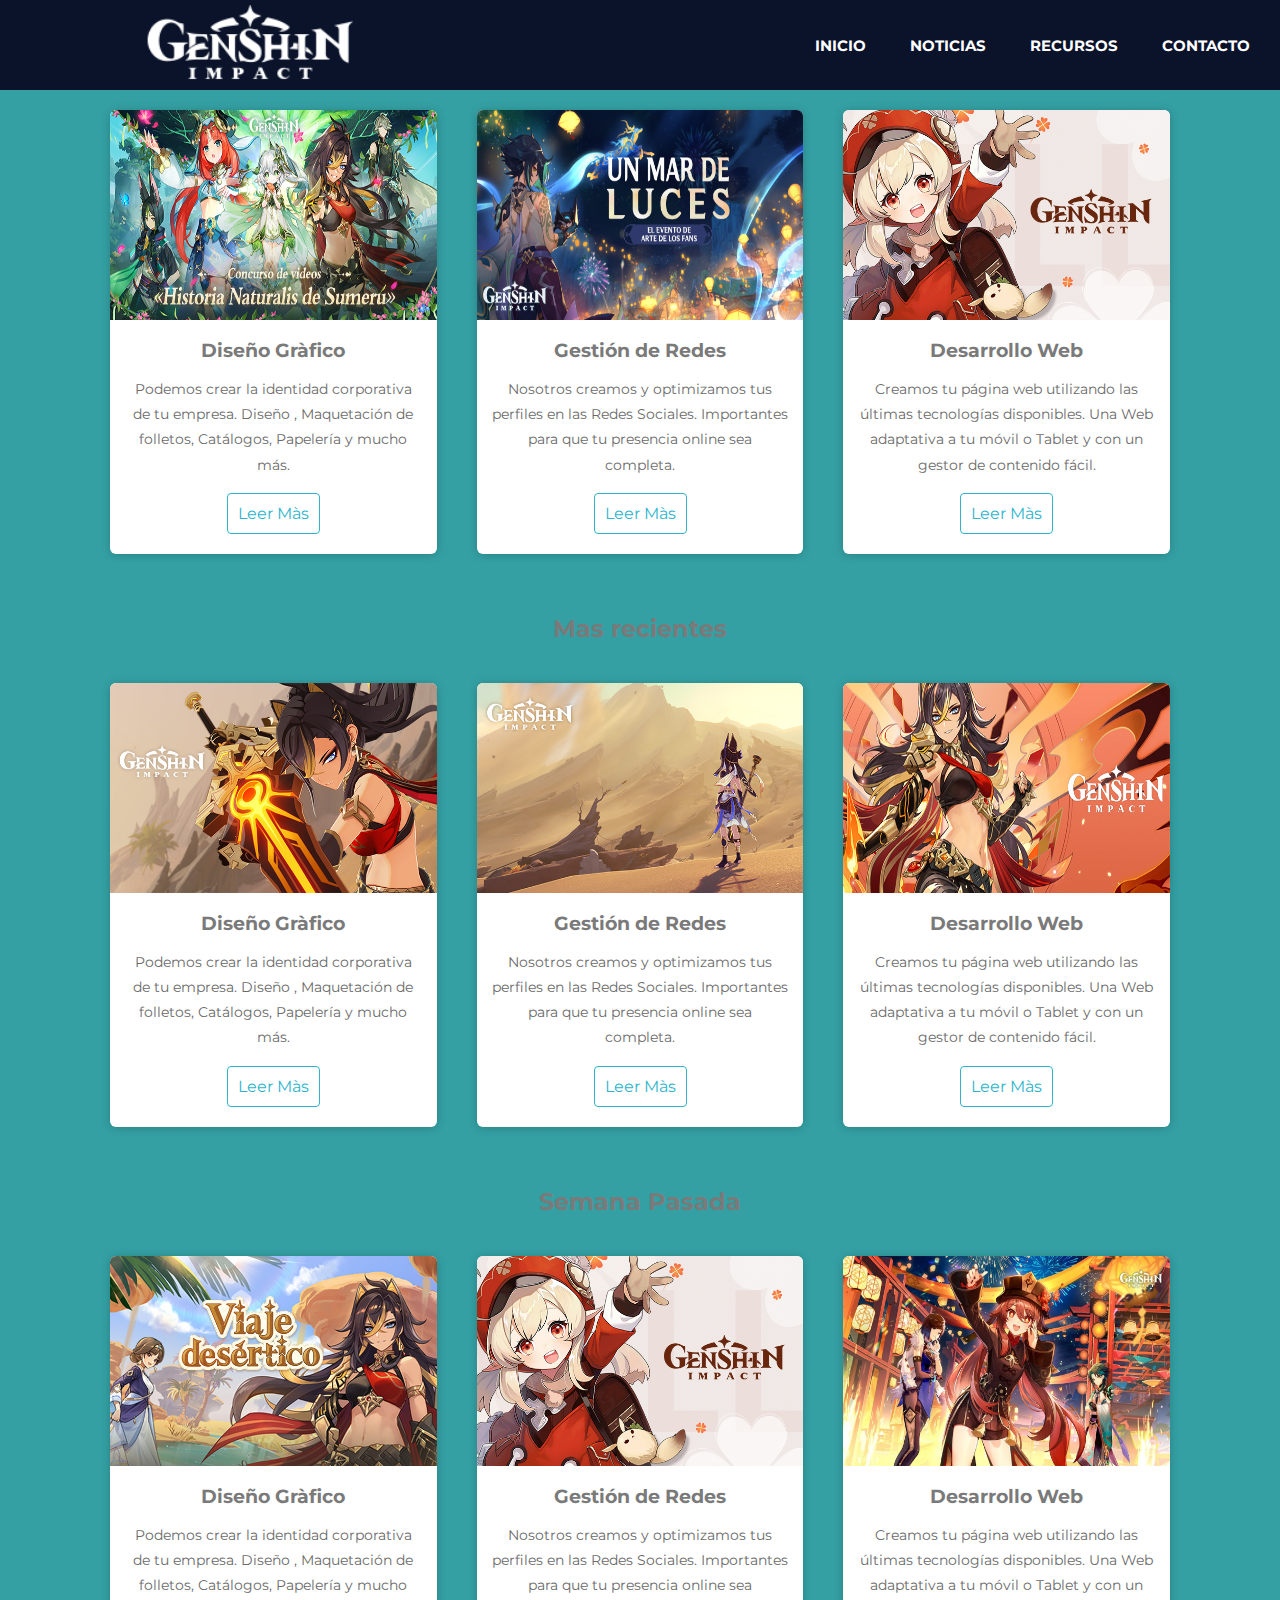
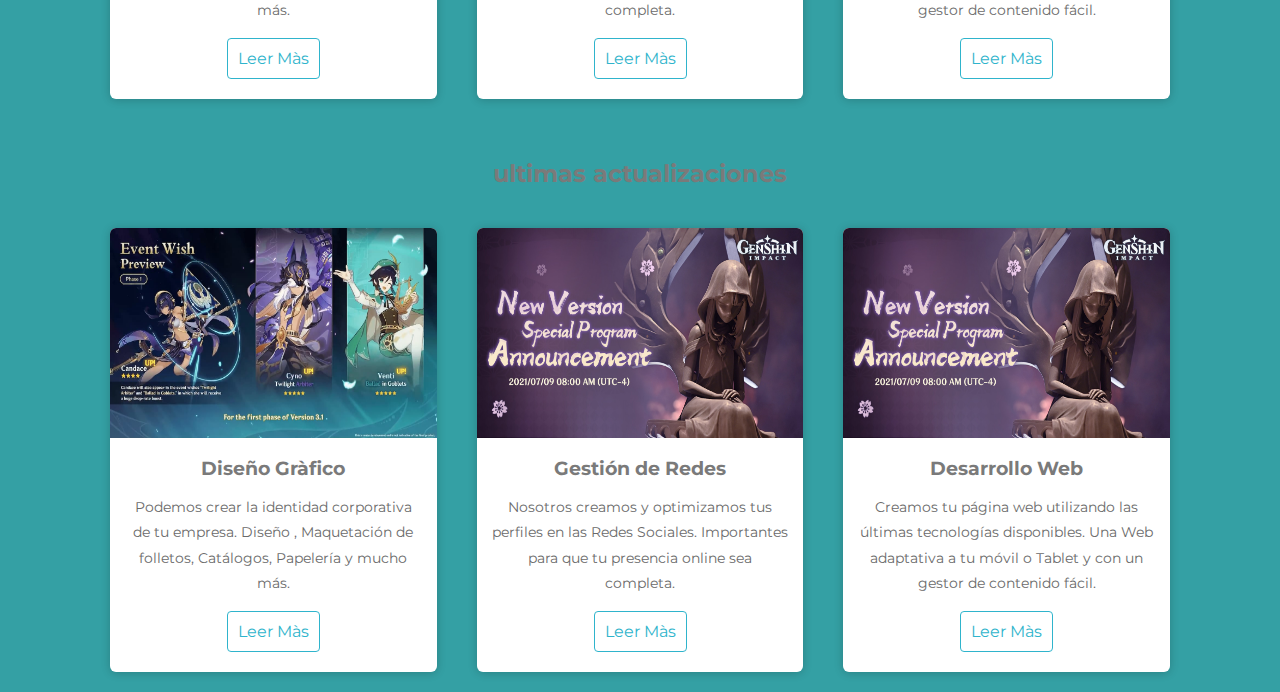
<file: index.html>
<!DOCTYPE html>
<html lang="es">
<head>
    <link rel="stylesheet" href="estilos/style.css">
    <title>Noticias</title>
</head>

    <body>
        <header>
          
          <div class="interior">
            <a href="" class="logo" target="blank"><img src="/img/descargar.png" alt="Logo"></a>
            <nav class="navegacion">
              <ul>
                <li><a href="../inicio.html" target="blank">Inicio</a></li>
                <li><a href="index.html" target="blank">Noticias</a></li>
                <li class="submenu">
                  <a href="" target="blank">Recursos</a>
                  <ul class="hijos">
                    <li><a href="">Mapa</a></li>
                    <li><a href="">Mundo</a></li>
                    <li><a href="/temples/html/index.html">secreto</a></li>
                    <li><a href="">MangA</a></li>
                    <li><a href="">Recarga</a></li>
                  </ul>
                </li>
                <li><a href="contacto.html" target="blank">Contacto</a>
                
               
              </ul>
            </nav>
            
          <div class="container-card">
            
          <div class="card">
            <figure>
              <img src="/img/noti10.jpg">
            </figure>
            <div class="contenido-card">
              <h3>Diseño Gràfico</h3>
              <p>Podemos crear la identidad corporativa de tu empresa. Diseño , Maquetación de folletos, Catálogos, Papelería y mucho más.</p>
              <a href="#">Leer Màs</a>
            </div>
          </div>
          <div class="card">
            <figure>
              <img src="/img/noti11.png">
            </figure>
            <div class="contenido-card">
              <h3>Gestión de Redes</h3>
              <p>Nosotros creamos y optimizamos tus perfiles en las Redes Sociales. Importantes para que tu presencia online sea completa.</p>
              <a href="#">Leer Màs</a>
            </div>
          </div>
          <div class="card">
            <figure>
              <img src="/img/noti5.png">
            </figure>
            <div class="contenido-card">
              <h3>Desarrollo Web</h3>
              <p>Creamos tu página web utilizando las últimas tecnologías disponibles. Una Web adaptativa a tu móvil o Tablet y con un gestor de contenido fácil.</p>
              <a href="#">Leer Màs</a>
            </div>
          </div>
          </div>
          <div class="title-cards">
            <h2>Mas recientes</h2>
          </div>
        <div class="container-card">
          
        <div class="card">
          <figure>
            <img src="/img/noti1.jpg">
          </figure>
          <div class="contenido-card">
            <h3>Diseño Gràfico</h3>
            <p>Podemos crear la identidad corporativa de tu empresa. Diseño , Maquetación de folletos, Catálogos, Papelería y mucho más.</p>
            <a href="#">Leer Màs</a>
          </div>
        </div>
        <div class="card">
          <figure>
            <img src="/img/noti2.jpg">
          </figure>
          <div class="contenido-card">
            <h3>Gestión de Redes</h3>
            <p>Nosotros creamos y optimizamos tus perfiles en las Redes Sociales. Importantes para que tu presencia online sea completa.</p>
            <a href="#">Leer Màs</a>
          </div>
        </div>
        <div class="card">
          <figure>
            <img src="/img/noti3.jpg">
          </figure>
          <div class="contenido-card">
            <h3>Desarrollo Web</h3>
            <p>Creamos tu página web utilizando las últimas tecnologías disponibles. Una Web adaptativa a tu móvil o Tablet y con un gestor de contenido fácil.</p>
            <a href="#">Leer Màs</a>
          </div>
        </div>
        </div>
        <div class="title-cards">
          <h2>Semana Pasada</h2>
        </div>
      <div class="container-card">
        
      <div class="card">
        <figure>
          <img src="/img/noti4.jpg">
        </figure>
        <div class="contenido-card">
          <h3>Diseño Gràfico</h3>
          <p>Podemos crear la identidad corporativa de tu empresa. Diseño , Maquetación de folletos, Catálogos, Papelería y mucho más.</p>
          <a href="#">Leer Màs</a>
        </div>
      </div>
      <div class="card">
        <figure>
          <img src="/img/noti5.png">
        </figure>
        <div class="contenido-card">
          <h3>Gestión de Redes</h3>
          <p>Nosotros creamos y optimizamos tus perfiles en las Redes Sociales. Importantes para que tu presencia online sea completa.</p>
          <a href="#">Leer Màs</a>
        </div>
      </div>
      <div class="card">
        <figure>
          <img src="/img/noti6.jpg">
        </figure>
        <div class="contenido-card">
          <h3>Desarrollo Web</h3>
          <p>Creamos tu página web utilizando las últimas tecnologías disponibles. Una Web adaptativa a tu móvil o Tablet y con un gestor de contenido fácil.</p>
          <a href="#">Leer Màs</a>
        </div>
      </div>
      </div>
      <div class="title-cards">
        <h2>ultimas actualizaciones </h2>
      </div>
    <div class="container-card">
      
    <div class="card">
      <figure>
        <img src="/img/noti7.jpg">
      </figure>
      <div class="contenido-card">
        <h3>Diseño Gràfico</h3>
        <p>Podemos crear la identidad corporativa de tu empresa. Diseño , Maquetación de folletos, Catálogos, Papelería y mucho más.</p>
        <a href="#">Leer Màs</a>
      </div>
    </div>
    <div class="card">
      <figure>
        <img src="/img/noti8.jpg">
      </figure>
      <div class="contenido-card">
        <h3>Gestión de Redes</h3>
        <p>Nosotros creamos y optimizamos tus perfiles en las Redes Sociales. Importantes para que tu presencia online sea completa.</p>
        <a href="#">Leer Màs</a>
      </div>
    </div>
    <div class="card">
      <figure>
        <img src="/img/noti8.jpg">
      </figure>
      <div class="contenido-card">
        <h3>Desarrollo Web</h3>
        <p>Creamos tu página web utilizando las últimas tecnologías disponibles. Una Web adaptativa a tu móvil o Tablet y con un gestor de contenido fácil.</p>
        <a href="#">Leer Màs</a>
      </div>
    </div>
    </div>
    </body>        
</head>
</file>
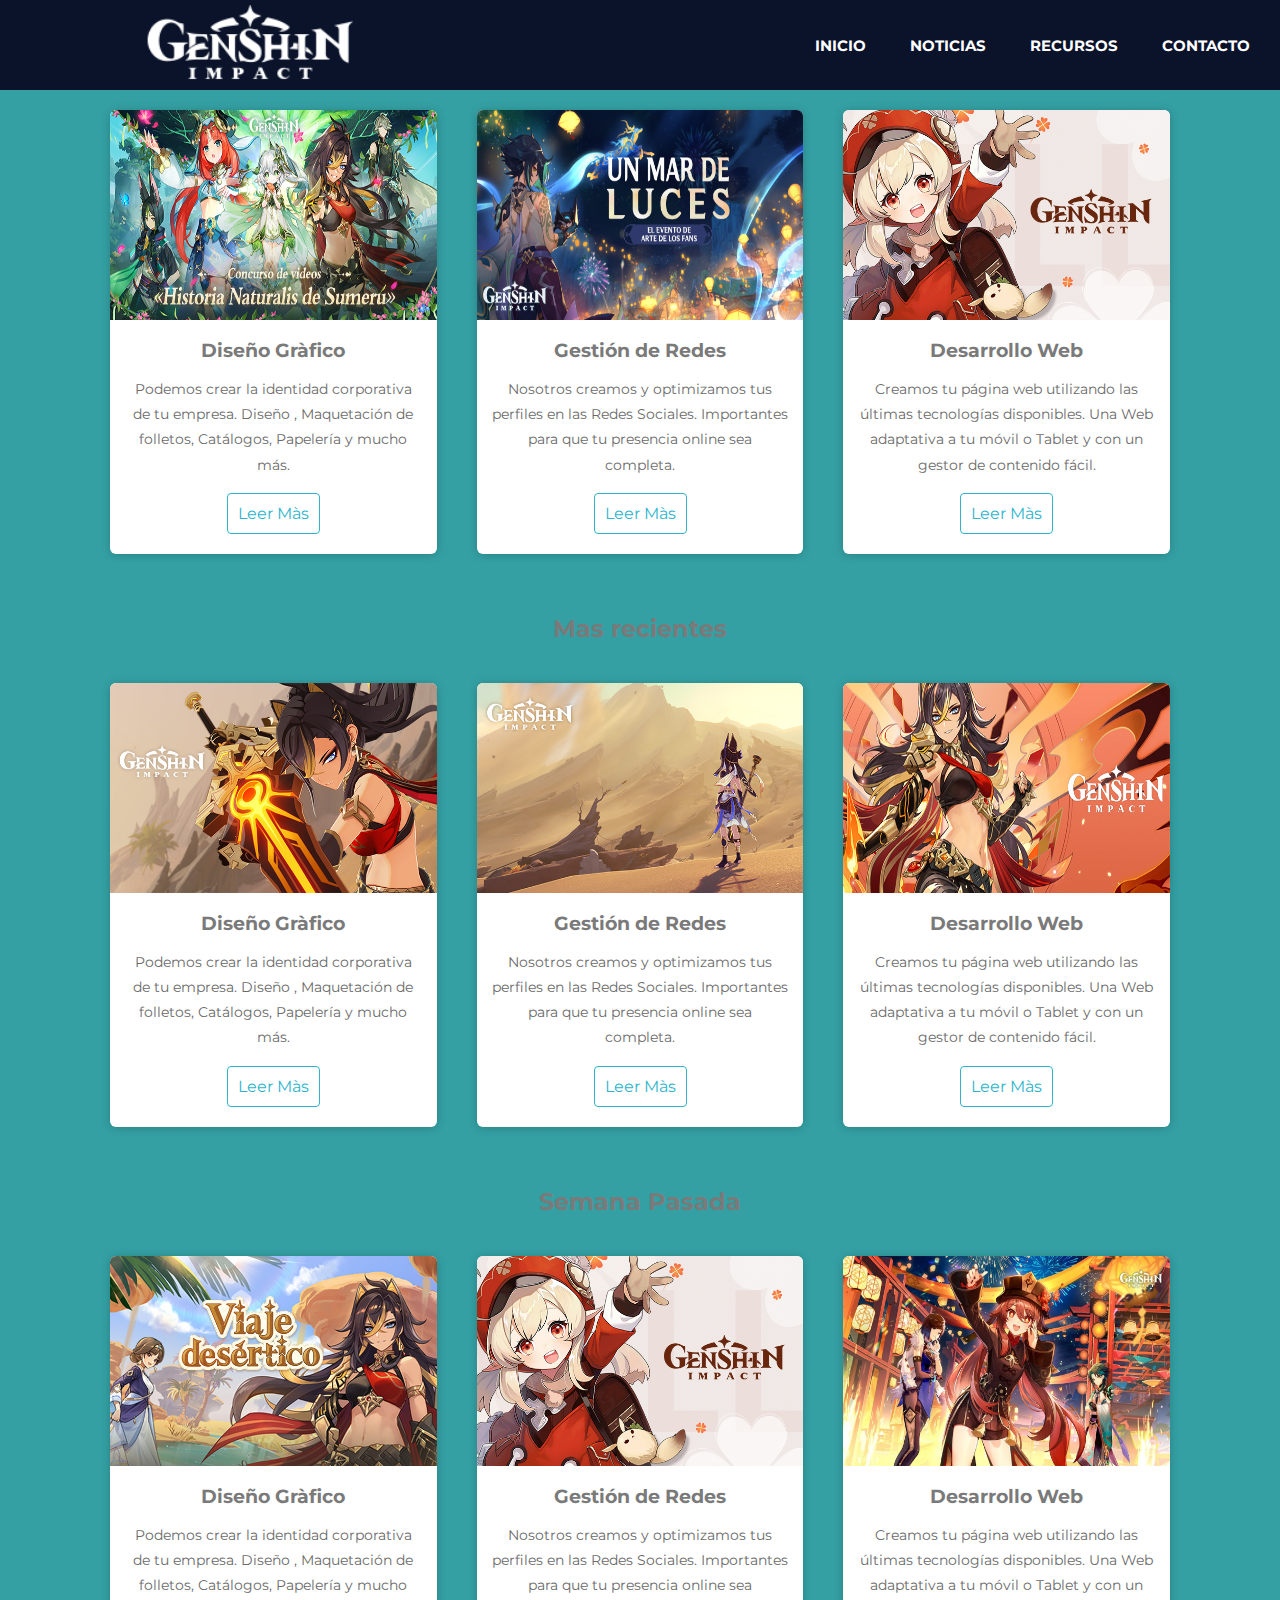
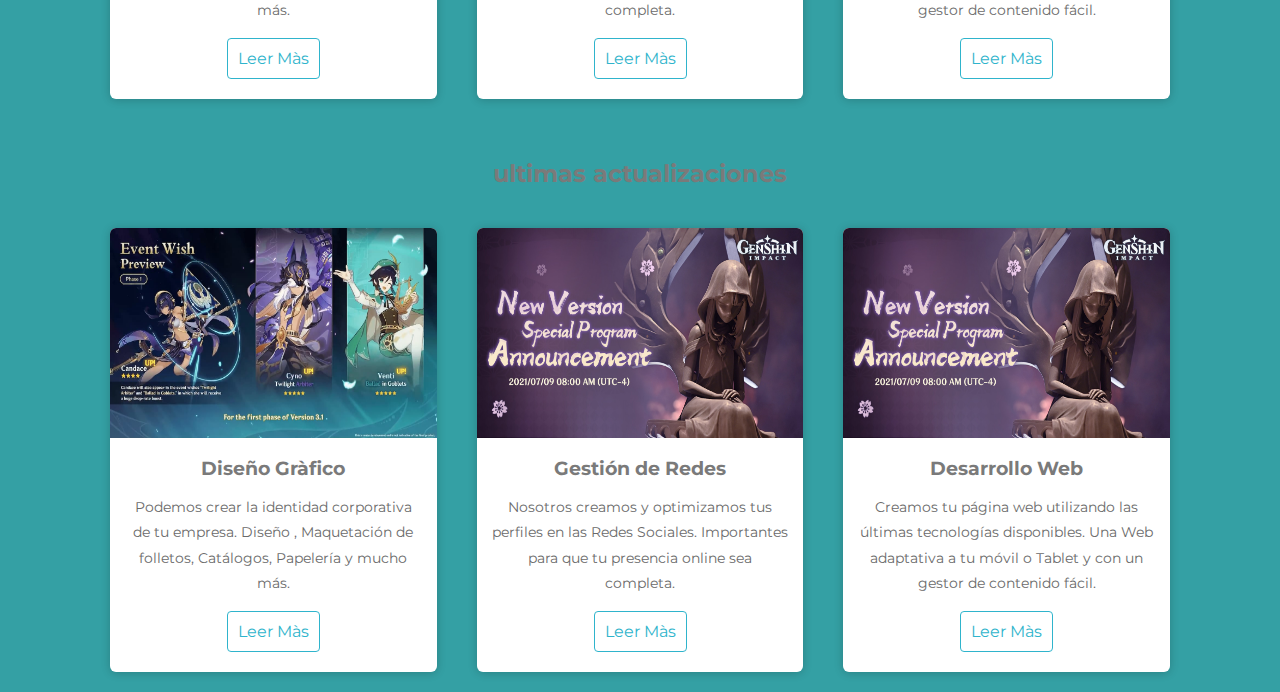
<file: temples/index.html>
<!DOCTYPE html>
<html lang="es">
<head>
    <link rel="stylesheet" href="/estilos/style.css">
    <title>Noticias</title>
</head>

    <body>
        <header>
          
          <div class="interior">
            <a href="" class="logo" target="blank"><img src="/img/descargar.png" alt="Logo"></a>
            <nav class="navegacion">
              <ul>
                <li><a href="../inicio.html" target="blank">Inicio</a></li>
                <li><a href="index.html" target="blank">Noticias</a></li>
                <li class="submenu">
                  <a href="" target="blank">Recursos</a>
                  <ul class="hijos">
                    <li><a href="">Mapa</a></li>
                    <li><a href="">Mundo</a></li>
                    <li><a href="/temples/html/index.html">secreto</a></li>
                    <li><a href="">MangA</a></li>
                    <li><a href="">Recarga</a></li>
                  </ul>
                </li>
                <li><a href="contacto.html" target="blank">Contacto</a>
                
               
              </ul>
            </nav>
            
          <div class="container-card">
            
          <div class="card">
            <figure>
              <img src="/img/noti10.jpg">
            </figure>
            <div class="contenido-card">
              <h3>Diseño Gràfico</h3>
              <p>Podemos crear la identidad corporativa de tu empresa. Diseño , Maquetación de folletos, Catálogos, Papelería y mucho más.</p>
              <a href="#">Leer Màs</a>
            </div>
          </div>
          <div class="card">
            <figure>
              <img src="/img/noti11.png">
            </figure>
            <div class="contenido-card">
              <h3>Gestión de Redes</h3>
              <p>Nosotros creamos y optimizamos tus perfiles en las Redes Sociales. Importantes para que tu presencia online sea completa.</p>
              <a href="#">Leer Màs</a>
            </div>
          </div>
          <div class="card">
            <figure>
              <img src="/img/noti5.png">
            </figure>
            <div class="contenido-card">
              <h3>Desarrollo Web</h3>
              <p>Creamos tu página web utilizando las últimas tecnologías disponibles. Una Web adaptativa a tu móvil o Tablet y con un gestor de contenido fácil.</p>
              <a href="#">Leer Màs</a>
            </div>
          </div>
          </div>
          <div class="title-cards">
            <h2>Mas recientes</h2>
          </div>
        <div class="container-card">
          
        <div class="card">
          <figure>
            <img src="/img/noti1.jpg">
          </figure>
          <div class="contenido-card">
            <h3>Diseño Gràfico</h3>
            <p>Podemos crear la identidad corporativa de tu empresa. Diseño , Maquetación de folletos, Catálogos, Papelería y mucho más.</p>
            <a href="#">Leer Màs</a>
          </div>
        </div>
        <div class="card">
          <figure>
            <img src="/img/noti2.jpg">
          </figure>
          <div class="contenido-card">
            <h3>Gestión de Redes</h3>
            <p>Nosotros creamos y optimizamos tus perfiles en las Redes Sociales. Importantes para que tu presencia online sea completa.</p>
            <a href="#">Leer Màs</a>
          </div>
        </div>
        <div class="card">
          <figure>
            <img src="/img/noti3.jpg">
          </figure>
          <div class="contenido-card">
            <h3>Desarrollo Web</h3>
            <p>Creamos tu página web utilizando las últimas tecnologías disponibles. Una Web adaptativa a tu móvil o Tablet y con un gestor de contenido fácil.</p>
            <a href="#">Leer Màs</a>
          </div>
        </div>
        </div>
        <div class="title-cards">
          <h2>Semana Pasada</h2>
        </div>
      <div class="container-card">
        
      <div class="card">
        <figure>
          <img src="/img/noti4.jpg">
        </figure>
        <div class="contenido-card">
          <h3>Diseño Gràfico</h3>
          <p>Podemos crear la identidad corporativa de tu empresa. Diseño , Maquetación de folletos, Catálogos, Papelería y mucho más.</p>
          <a href="#">Leer Màs</a>
        </div>
      </div>
      <div class="card">
        <figure>
          <img src="/img/noti5.png">
        </figure>
        <div class="contenido-card">
          <h3>Gestión de Redes</h3>
          <p>Nosotros creamos y optimizamos tus perfiles en las Redes Sociales. Importantes para que tu presencia online sea completa.</p>
          <a href="#">Leer Màs</a>
        </div>
      </div>
      <div class="card">
        <figure>
          <img src="/img/noti6.jpg">
        </figure>
        <div class="contenido-card">
          <h3>Desarrollo Web</h3>
          <p>Creamos tu página web utilizando las últimas tecnologías disponibles. Una Web adaptativa a tu móvil o Tablet y con un gestor de contenido fácil.</p>
          <a href="#">Leer Màs</a>
        </div>
      </div>
      </div>
      <div class="title-cards">
        <h2>ultimas actualizaciones </h2>
      </div>
    <div class="container-card">
      
    <div class="card">
      <figure>
        <img src="/img/noti7.jpg">
      </figure>
      <div class="contenido-card">
        <h3>Diseño Gràfico</h3>
        <p>Podemos crear la identidad corporativa de tu empresa. Diseño , Maquetación de folletos, Catálogos, Papelería y mucho más.</p>
        <a href="#">Leer Màs</a>
      </div>
    </div>
    <div class="card">
      <figure>
        <img src="/img/noti8.jpg">
      </figure>
      <div class="contenido-card">
        <h3>Gestión de Redes</h3>
        <p>Nosotros creamos y optimizamos tus perfiles en las Redes Sociales. Importantes para que tu presencia online sea completa.</p>
        <a href="#">Leer Màs</a>
      </div>
    </div>
    <div class="card">
      <figure>
        <img src="/img/noti8.jpg">
      </figure>
      <div class="contenido-card">
        <h3>Desarrollo Web</h3>
        <p>Creamos tu página web utilizando las últimas tecnologías disponibles. Una Web adaptativa a tu móvil o Tablet y con un gestor de contenido fácil.</p>
        <a href="#">Leer Màs</a>
      </div>
    </div>
    </div>
    </body>        
</head>
</file>
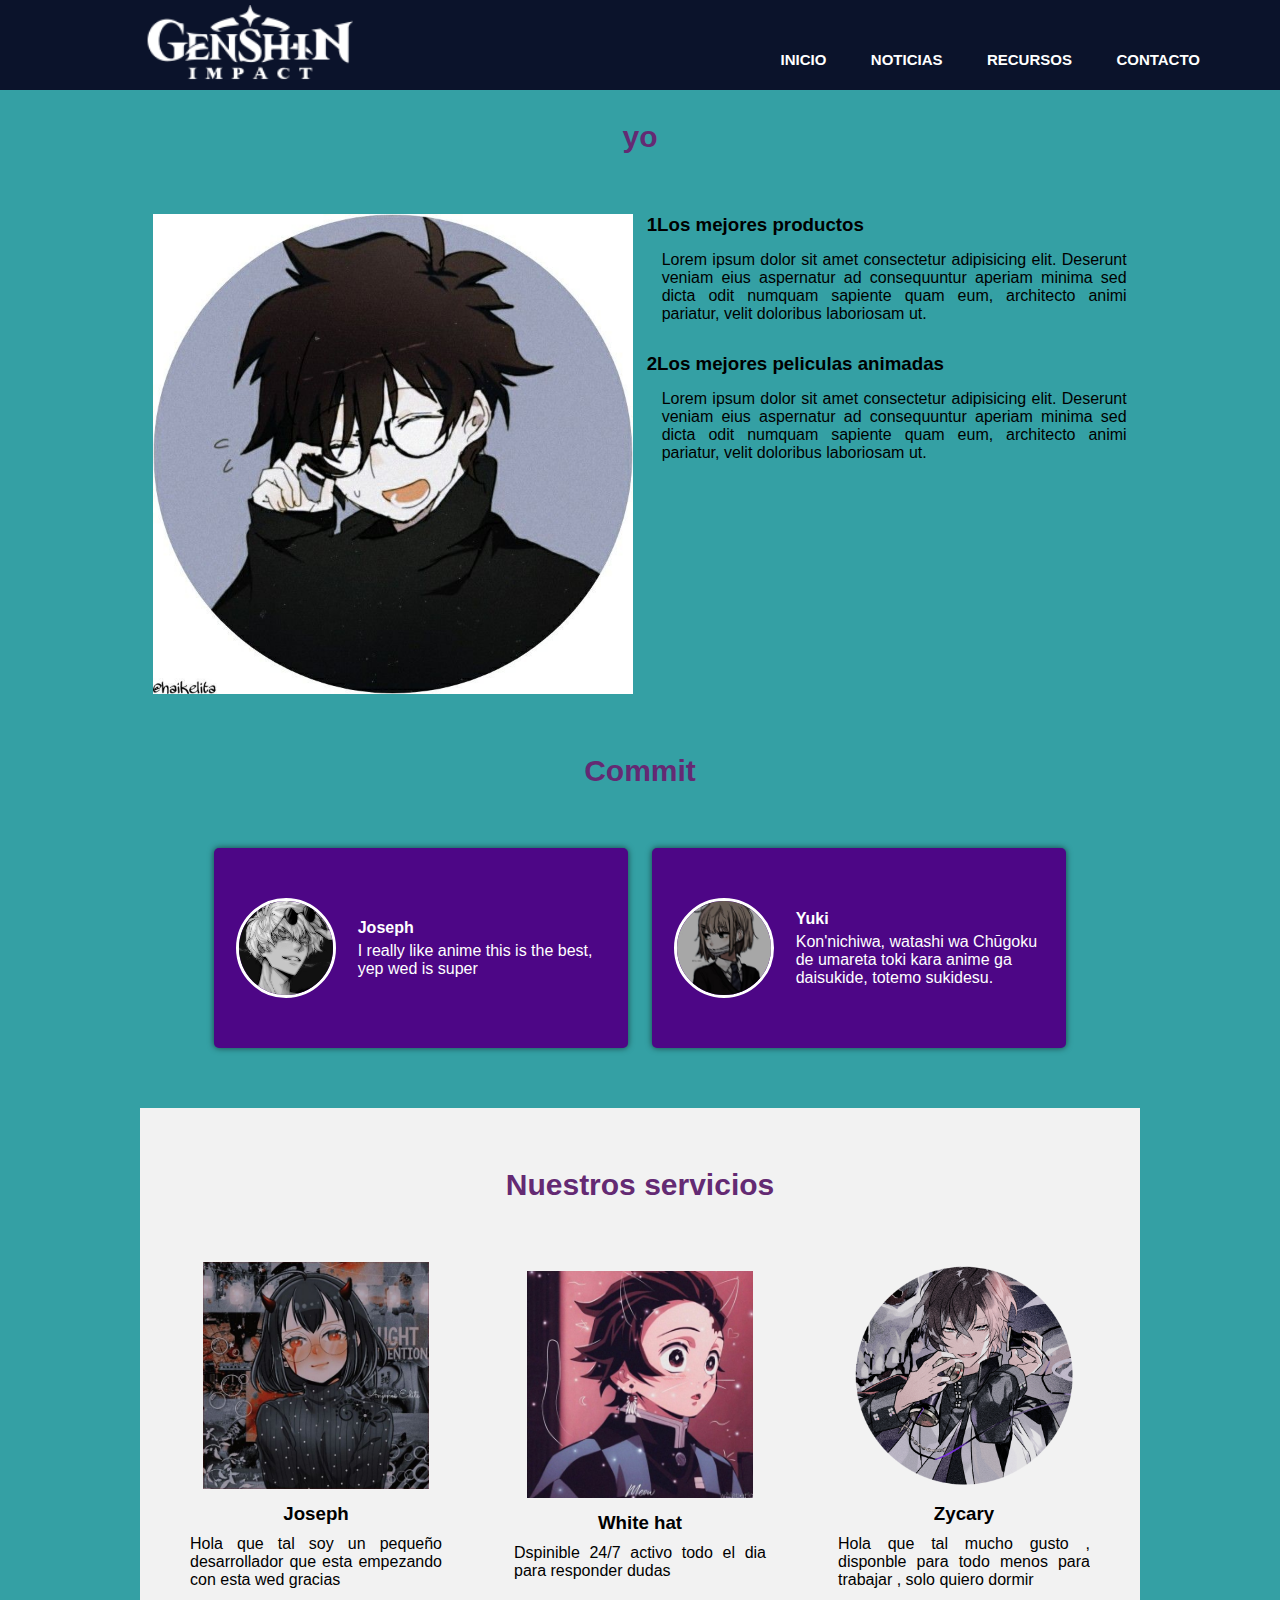
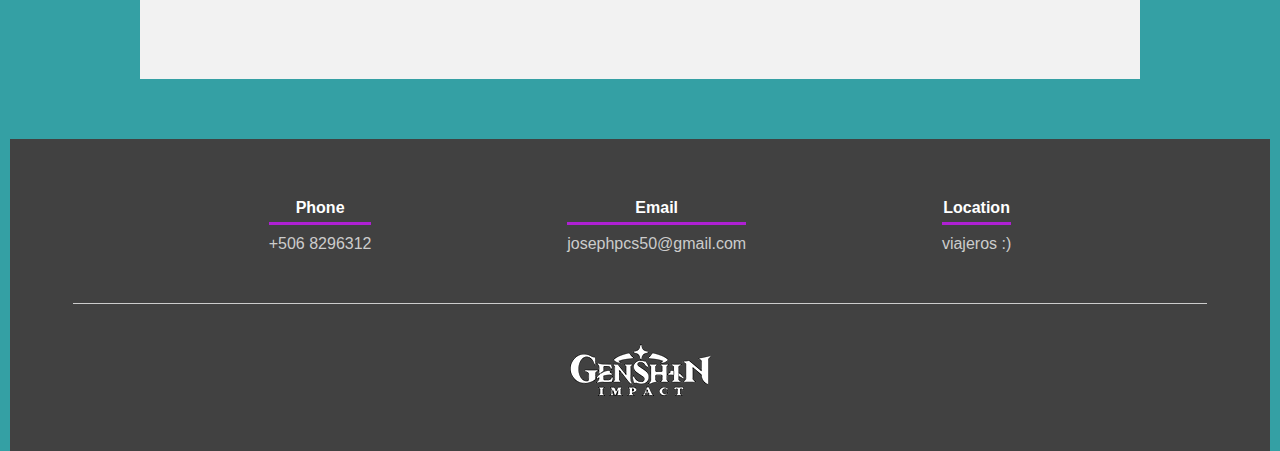
<file: contacto.html>
<!DOCTYPE html>
<html lang="es">
<head>
    <meta charset="UTF-8">
    <meta http-equiv="X-UA-Compatible" content="IE=edge">
    <meta name="viewport" content="width=device-width, initial-scale=1.0">
    <link rel="stylesheet" href="estilos/login.css">
    <title>Document</title>
</head>
<body>
    <header>
          
        <div class="interior">
          <a href="" class="logo" target="blank"><img src="/img/descargar.png" alt="Logo"></a>
          <nav class="navegacion">
            <ul>
              <li><a href="../inicio.html" target="blank">Inicio</a></li>
              <li><a href="index.html" target="blank">Noticias</a></li>
              <li class="submenu">
                <a href="" target="blank">Recursos</a>
                <ul class="hijos">
                  <li><a href="">Mapa</a></li>
                  <li><a href="">Mundo</a></li>
                  <li><a href="/temples/html/index.html">Secreto</a></li>
                  <li><a href="">MangA</a></li>
                  <li><a href="">Recarga</a></li>
                </ul>
              </li>
              <li><a href="contacto.html" target="blank">Contacto</a>
            
              
            </ul>
          </nav>

        <main>
            <section class="contenedor sobre-nosotros">
                <h2 class="titulo">yo</h2>
                <div class="contenedor-sobre-nosotros">
                    <img src="/img/perfil6.jpg" alt="" class="imagen-about-us">
                    <div class="contenido-textos">
                        <h3><span>1</span>Los mejores productos</h3>
                        <p>Lorem ipsum dolor sit amet consectetur adipisicing elit. Deserunt veniam eius aspernatur ad
                            consequuntur aperiam minima sed dicta odit numquam sapiente quam eum, architecto animi pariatur,
                            velit doloribus laboriosam ut.</p>
                        <h3><span>2</span>Los mejores peliculas animadas</h3>
                        <p>Lorem ipsum dolor sit amet consectetur adipisicing elit. Deserunt veniam eius aspernatur ad
                            consequuntur aperiam minima sed dicta odit numquam sapiente quam eum, architecto animi pariatur,
                            velit doloribus laboriosam ut.</p>
                            <!--Este es un comentario xd-->
                    </div>
                </div>
           
            <section class="clientes contenedor">
                <h2 class="titulo">Commit</h2>
                <div class="cards">
                    <div class="card">
                        <img src="/img/perfil1.jpg" alt="">
                        <div class="contenido-texto-card">
                            <h4>Joseph</h4>
                            <p>I really like anime this is the best, yep
                                wed is super</p>
                        </div>
                    </div>
                    <div class="card">
                        <img src="/img/perfil2.jpg" alt="">
                        <div class="contenido-texto-card">
                            <h4>Yuki</h4>
                            <p>Kon'nichiwa, watashi wa Chūgoku de umareta toki kara anime ga daisukide, totemo sukidesu.</p>
                        </div>
                    </div>
                </div>
            </section>
            <section>
                
            </section>
            <section class="about-services">
                <div class="contenedor">
                    <h2 class="titulo">Nuestros servicios</h2>
                    <div class="servicio-cont">
                        <div class="servicio-ind">
                            <img src="/img/prfil3.jpg" alt="">
                            <h3>Joseph</h3>
                            <p>Hola que tal soy un pequeño desarrollador que esta empezando con esta wed gracias </p>
                        </div>
                        <div class="servicio-ind">
                            <img src="/img/perfil4.jpg" alt="">
                            <h3>White hat</h3>
                            <p>Dspinible 24/7 activo todo el dia para responder dudas</p>
                        </div>
                        <div class="servicio-ind">
                            <img src="/img/perfil5.png" alt="">
                            <h3>Zycary</h3>
                            <p>Hola que tal mucho gusto , disponble para todo menos para trabajar , solo quiero dormir</p>
                        </div>
                    </div>
                </div>
            </section>
       
        </main>
        <footer>
            <div class="contenedor-footer">
                <div class="content-foo">
                    <h4>Phone</h4>
                    <p>+506 8296312</p>
                </div>
                <div class="content-foo">
                    <h4>Email</h4>
                    <p>josephpcs50@gmail.com</p>
                </div>
                <div class="content-foo">
                    <h4>Location</h4>
                    <p>viajeros :)</p>
                </div>
            </div>
            <h2 class="titulo-final"> <img class="titulo-final2" src="/img/x2.png" alt=""> </h2>
           
        </footer>
</body>
</html>
</file>
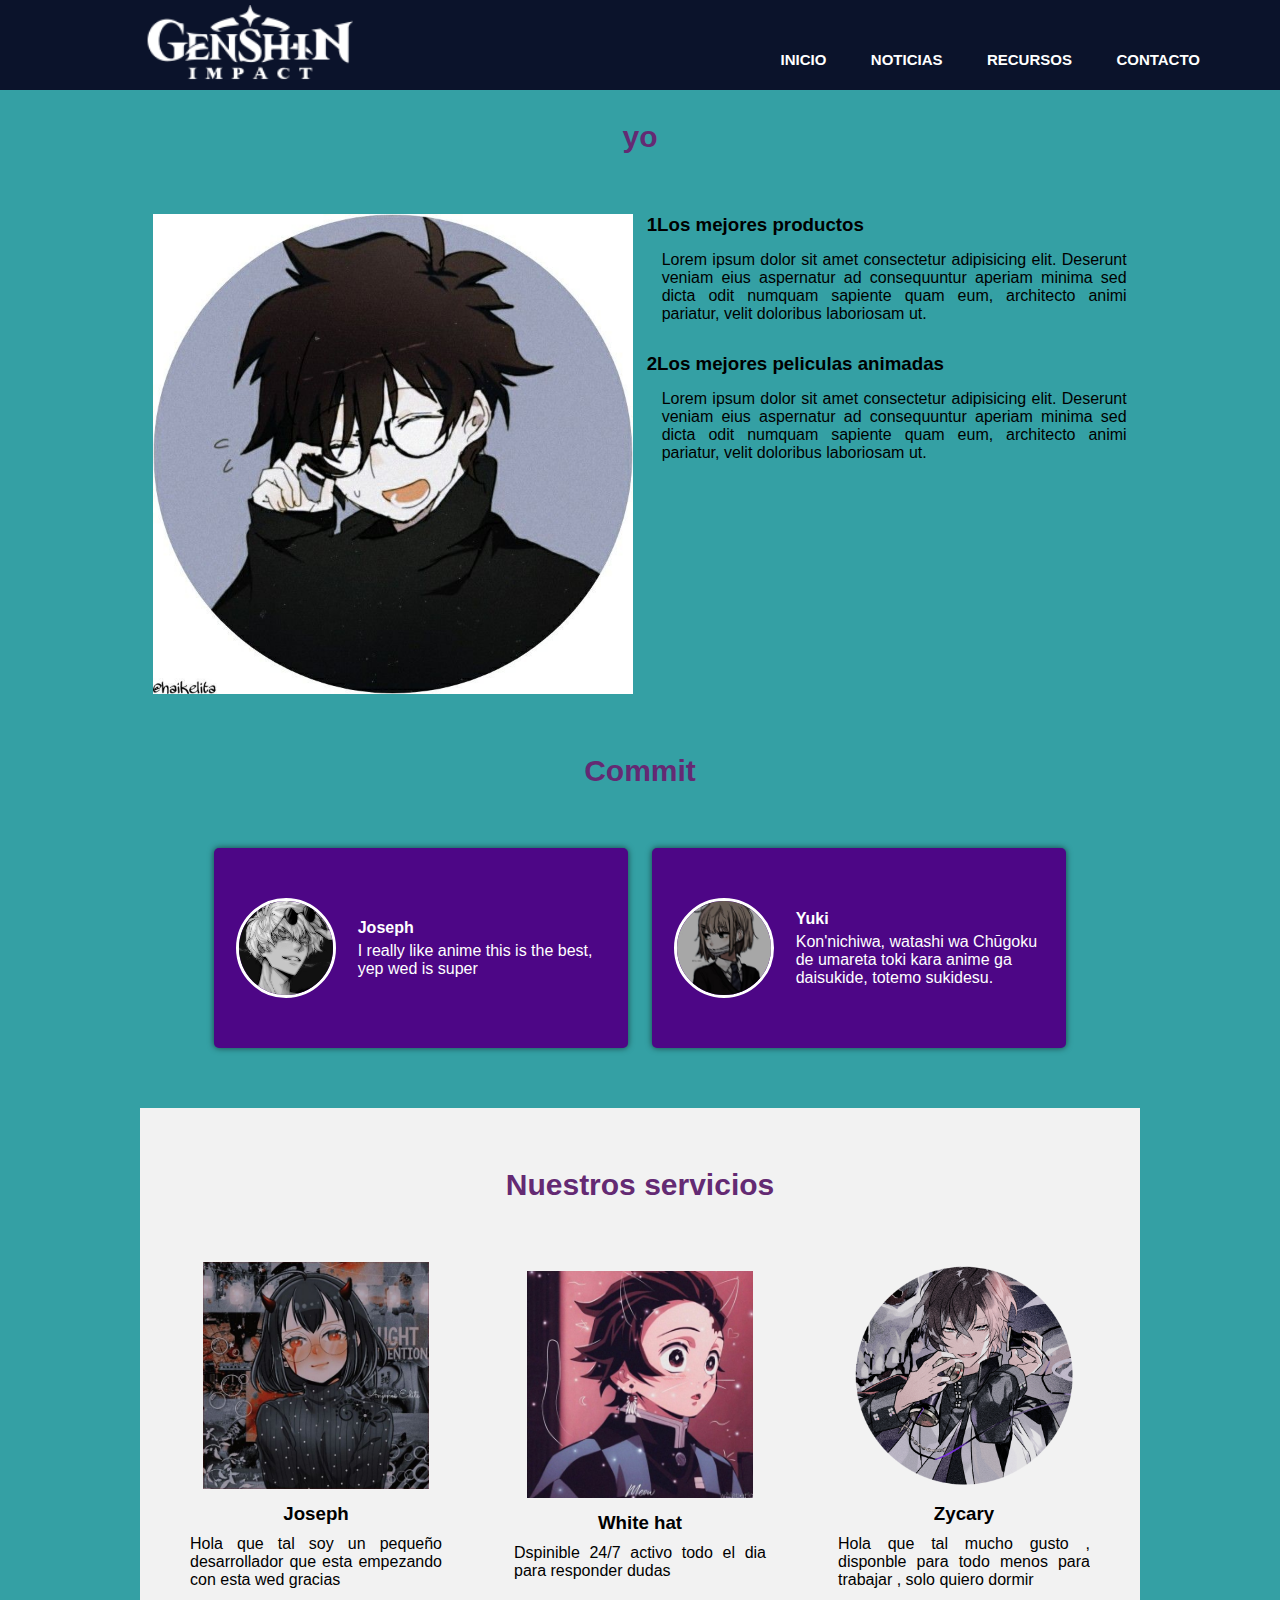
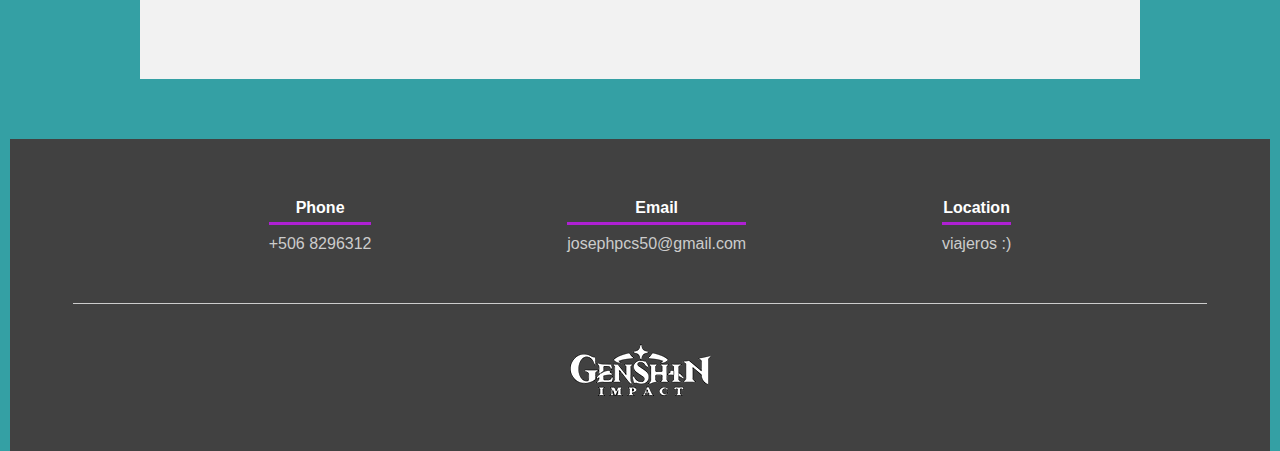
<file: temples/contacto.html>
<!DOCTYPE html>
<html lang="es">
<head>
    <meta charset="UTF-8">
    <meta http-equiv="X-UA-Compatible" content="IE=edge">
    <meta name="viewport" content="width=device-width, initial-scale=1.0">
    <link rel="stylesheet" href="/estilos/login.css">
    <title>Document</title>
</head>
<body>
    <header>
          
        <div class="interior">
          <a href="" class="logo" target="blank"><img src="/img/descargar.png" alt="Logo"></a>
          <nav class="navegacion">
            <ul>
              <li><a href="../inicio.html" target="blank">Inicio</a></li>
              <li><a href="index.html" target="blank">Noticias</a></li>
              <li class="submenu">
                <a href="" target="blank">Recursos</a>
                <ul class="hijos">
                  <li><a href="">Mapa</a></li>
                  <li><a href="">Mundo</a></li>
                  <li><a href="/temples/html/index.html">Secreto</a></li>
                  <li><a href="">MangA</a></li>
                  <li><a href="">Recarga</a></li>
                </ul>
              </li>
              <li><a href="contacto.html" target="blank">Contacto</a>
            
              
            </ul>
          </nav>

        <main>
            <section class="contenedor sobre-nosotros">
                <h2 class="titulo">yo</h2>
                <div class="contenedor-sobre-nosotros">
                    <img src="/img/perfil6.jpg" alt="" class="imagen-about-us">
                    <div class="contenido-textos">
                        <h3><span>1</span>Los mejores productos</h3>
                        <p>Lorem ipsum dolor sit amet consectetur adipisicing elit. Deserunt veniam eius aspernatur ad
                            consequuntur aperiam minima sed dicta odit numquam sapiente quam eum, architecto animi pariatur,
                            velit doloribus laboriosam ut.</p>
                        <h3><span>2</span>Los mejores peliculas animadas</h3>
                        <p>Lorem ipsum dolor sit amet consectetur adipisicing elit. Deserunt veniam eius aspernatur ad
                            consequuntur aperiam minima sed dicta odit numquam sapiente quam eum, architecto animi pariatur,
                            velit doloribus laboriosam ut.</p>
                            <!--Este es un comentario xd-->
                    </div>
                </div>
           
            <section class="clientes contenedor">
                <h2 class="titulo">Commit</h2>
                <div class="cards">
                    <div class="card">
                        <img src="/img/perfil1.jpg" alt="">
                        <div class="contenido-texto-card">
                            <h4>Joseph</h4>
                            <p>I really like anime this is the best, yep
                                wed is super</p>
                        </div>
                    </div>
                    <div class="card">
                        <img src="/img/perfil2.jpg" alt="">
                        <div class="contenido-texto-card">
                            <h4>Yuki</h4>
                            <p>Kon'nichiwa, watashi wa Chūgoku de umareta toki kara anime ga daisukide, totemo sukidesu.</p>
                        </div>
                    </div>
                </div>
            </section>
            <section>
                
            </section>
            <section class="about-services">
                <div class="contenedor">
                    <h2 class="titulo">Nuestros servicios</h2>
                    <div class="servicio-cont">
                        <div class="servicio-ind">
                            <img src="/img/prfil3.jpg" alt="">
                            <h3>Joseph</h3>
                            <p>Hola que tal soy un pequeño desarrollador que esta empezando con esta wed gracias </p>
                        </div>
                        <div class="servicio-ind">
                            <img src="/img/perfil4.jpg" alt="">
                            <h3>White hat</h3>
                            <p>Dspinible 24/7 activo todo el dia para responder dudas</p>
                        </div>
                        <div class="servicio-ind">
                            <img src="/img/perfil5.png" alt="">
                            <h3>Zycary</h3>
                            <p>Hola que tal mucho gusto , disponble para todo menos para trabajar , solo quiero dormir</p>
                        </div>
                    </div>
                </div>
            </section>
       
        </main>
        <footer>
            <div class="contenedor-footer">
                <div class="content-foo">
                    <h4>Phone</h4>
                    <p>+506 8296312</p>
                </div>
                <div class="content-foo">
                    <h4>Email</h4>
                    <p>josephpcs50@gmail.com</p>
                </div>
                <div class="content-foo">
                    <h4>Location</h4>
                    <p>viajeros :)</p>
                </div>
            </div>
            <h2 class="titulo-final"> <img class="titulo-final2" src="/img/x2.png" alt=""> </h2>
           
        </footer>
</body>
</html>
</file>
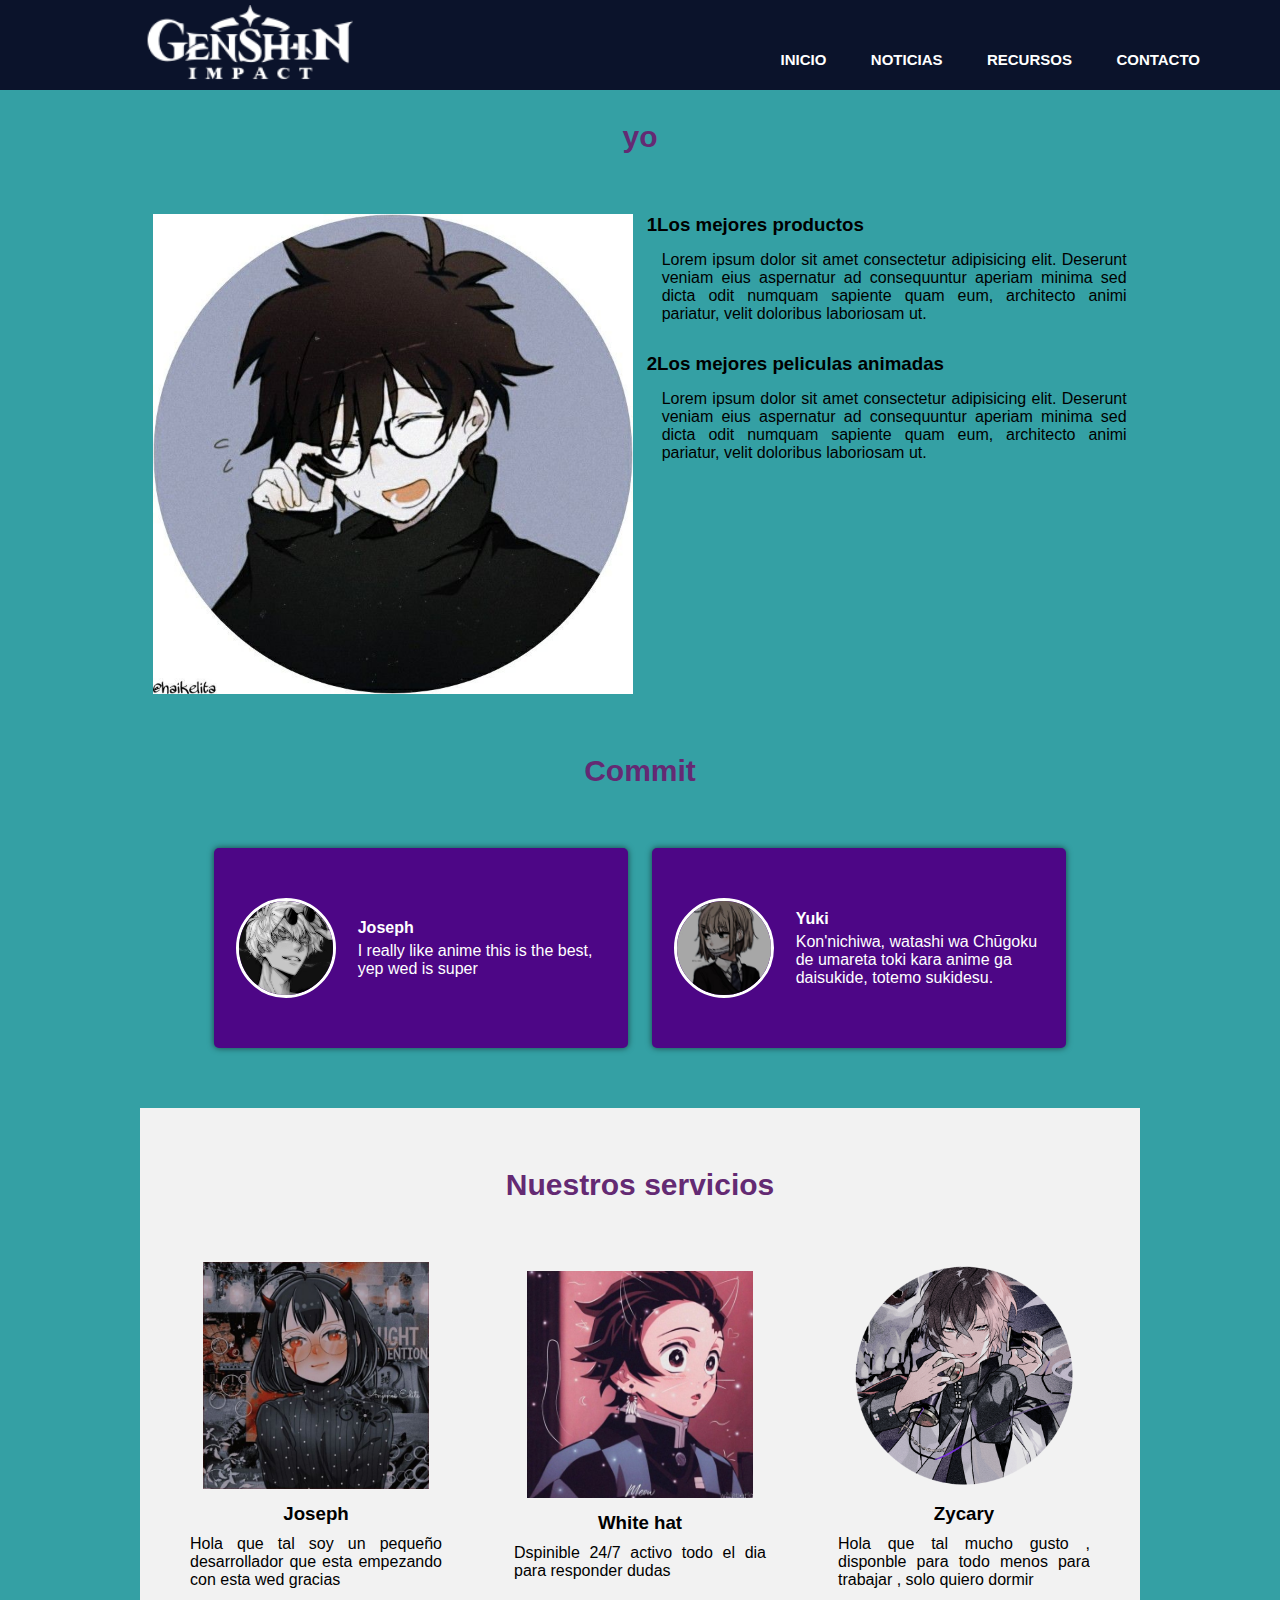
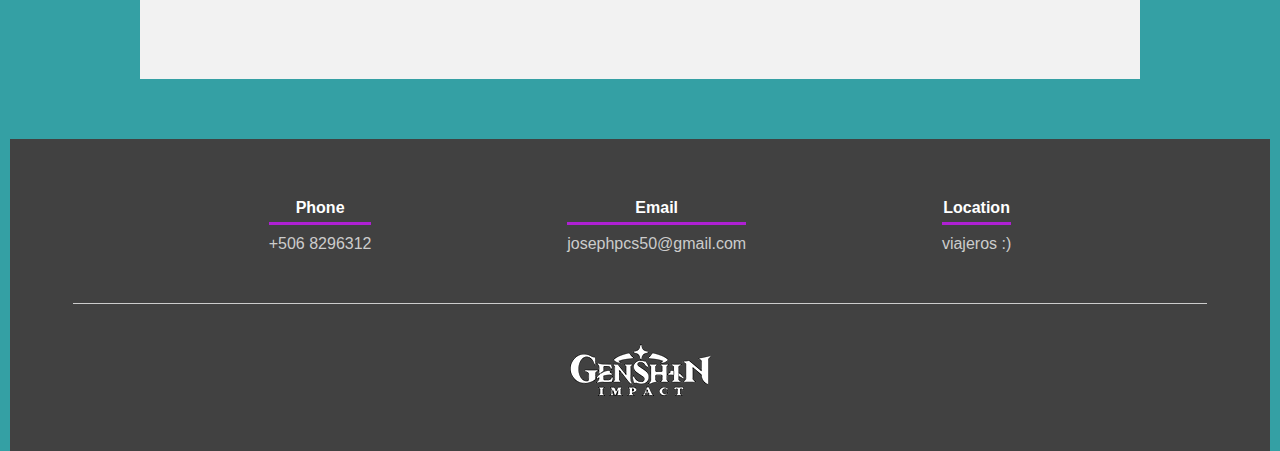
<file: proyect0/temples/contacto.html>
<!DOCTYPE html>
<html lang="es">
<head>
    <meta charset="UTF-8">
    <meta http-equiv="X-UA-Compatible" content="IE=edge">
    <meta name="viewport" content="width=device-width, initial-scale=1.0">
    <link rel="stylesheet" href="/proyect0/estilos/login.css">
    <title>Document</title>
</head>
<body>
    <header>
          
        <div class="interior">
          <a href="" class="logo" target="blank"><img src="/proyect0/img/descargar.png" alt="Logo"></a>
          <nav class="navegacion">
            <ul>
              <li><a href="../inicio.html" target="blank">Inicio</a></li>
              <li><a href="index.html" target="blank">Noticias</a></li>
              <li class="submenu">
                <a href="" target="blank">Recursos</a>
                <ul class="hijos">
                  <li><a href="">Mapa</a></li>
                  <li><a href="">Mundo</a></li>
                  <li><a href="/proyect0/temples/html/index.html">Secreto</a></li>
                  <li><a href="">MangA</a></li>
                  <li><a href="">Recarga</a></li>
                </ul>
              </li>
              <li><a href="contacto.html" target="blank">Contacto</a>
            
              
            </ul>
          </nav>

        <main>
            <section class="contenedor sobre-nosotros">
                <h2 class="titulo">yo</h2>
                <div class="contenedor-sobre-nosotros">
                    <img src="/proyect0/img/perfil6.jpg" alt="" class="imagen-about-us">
                    <div class="contenido-textos">
                        <h3><span>1</span>Los mejores productos</h3>
                        <p>Lorem ipsum dolor sit amet consectetur adipisicing elit. Deserunt veniam eius aspernatur ad
                            consequuntur aperiam minima sed dicta odit numquam sapiente quam eum, architecto animi pariatur,
                            velit doloribus laboriosam ut.</p>
                        <h3><span>2</span>Los mejores peliculas animadas</h3>
                        <p>Lorem ipsum dolor sit amet consectetur adipisicing elit. Deserunt veniam eius aspernatur ad
                            consequuntur aperiam minima sed dicta odit numquam sapiente quam eum, architecto animi pariatur,
                            velit doloribus laboriosam ut.</p>
                            <!--Este es un comentario xd-->
                    </div>
                </div>
           
            <section class="clientes contenedor">
                <h2 class="titulo">Commit</h2>
                <div class="cards">
                    <div class="card">
                        <img src="/proyect0/img/perfil1.jpg" alt="">
                        <div class="contenido-texto-card">
                            <h4>Joseph</h4>
                            <p>I really like anime this is the best, yep
                                wed is super</p>
                        </div>
                    </div>
                    <div class="card">
                        <img src="/proyect0/img/perfil2.jpg" alt="">
                        <div class="contenido-texto-card">
                            <h4>Yuki</h4>
                            <p>Kon'nichiwa, watashi wa Chūgoku de umareta toki kara anime ga daisukide, totemo sukidesu.</p>
                        </div>
                    </div>
                </div>
            </section>
            <section>
                
            </section>
            <section class="about-services">
                <div class="contenedor">
                    <h2 class="titulo">Nuestros servicios</h2>
                    <div class="servicio-cont">
                        <div class="servicio-ind">
                            <img src="/proyect0/img/prfil3.jpg" alt="">
                            <h3>Joseph</h3>
                            <p>Hola que tal soy un pequeño desarrollador que esta empezando con esta wed gracias </p>
                        </div>
                        <div class="servicio-ind">
                            <img src="/proyect0/img/perfil4.jpg" alt="">
                            <h3>White hat</h3>
                            <p>Dspinible 24/7 activo todo el dia para responder dudas</p>
                        </div>
                        <div class="servicio-ind">
                            <img src="/proyect0/img/perfil5.png" alt="">
                            <h3>Zycary</h3>
                            <p>Hola que tal mucho gusto , disponble para todo menos para trabajar , solo quiero dormir</p>
                        </div>
                    </div>
                </div>
            </section>
       
        </main>
        <footer>
            <div class="contenedor-footer">
                <div class="content-foo">
                    <h4>Phone</h4>
                    <p>+506 8296312</p>
                </div>
                <div class="content-foo">
                    <h4>Email</h4>
                    <p>josephpcs50@gmail.com</p>
                </div>
                <div class="content-foo">
                    <h4>Location</h4>
                    <p>viajeros :)</p>
                </div>
            </div>
            <h2 class="titulo-final"> <img class="titulo-final2" src="/proyect0/img/x2.png" alt=""> </h2>
           
        </footer>
</body>
</html>
</file>
<file: estilos/style.css>
@import url("https://fonts.googleapis.com/css?family=Montserrat&display=swap");
* {
  margin: 0;
  padding: 0;
  box-sizing: border-box;
  text-decoration: none;
  font-family: "Open Sans", sans-serif;
}

body {
  background: #34a0a4;
}

header {
  width: 100%;
  height: 90px;
  background-color: #0b132b;
}

.interior {
  max-width: 100%;
  padding: 0 10px;
  margin: auto;
}

.logo {
  float: left;
  padding: 5px 20px 0;
}

.logo img {
  height: 80px;
}

.logo img:hover {
  transform: scale(1.1);
}

.navegacion {
  float: right;
  display: flex;
  align-items: center;
  min-height: 90px;
  z-index: 1000;
}

.navegacion ul {
  list-style: none;
  padding: 0 px;
}

.navegacion ul li {
  display: inline-block;
  position: relative;
  transition: 0.3s linear;
  z-index: 1000;
}

.navegacion ul li:hover {
  transform: scale(1.1);
}

.navegacion ul li a {
  color: #ffffff;
  text-align: center;
  text-transform: uppercase;
  font-size: 15px;
  font-weight: bold;
  padding: 12px 20px;
  transition: 0.3s linear;
}

.navegacion ul li a:hover {
  color: #00c9bd;
  transform: scale(1.1);
}

.navegacion ul li:hover .hijos {
  display: block;
}

.navegacion .submenu .hijos {
  display: none;
  background: #0b132b;
  position: absolute;
  width: 100%;
}

.navegacion .submenu .hijos li {
  display: block;
  overflow: hidden;
  border-bottom: none;
}

.navegacion .submenu .hijos li a {
  display: block;
}

.navegacion ul li:hover .hijoss {
  display: block;
}

.navegacion .submenu .hijoss {
  display: none;
  background: #0b132b;
  position: absolute;
  width: 100%;
}

.navegacion .submenu .hijoss li {
  display: block;
  overflow: hidden;
  border-bottom: none;
}

.navegacion .submenu .hijoss li a {
  display: block;
}

* {
  margin: 0;
  padding: 0;
  box-sizing: border-box;
  font-family: "Montserrat", sans-serif;
}

/*Cards*/
.container-card {
  width: 100%;
  display: flex;
  max-width: 1100px;
  margin: auto;
}

.title-cards {
  width: 100%;
  max-width: 1080px;
  margin: auto;
  padding: 20px;
  margin-top: 20px;
  text-align: center;
  color: #7a7a7a;
}

.card {
  width: 100%;
  margin: 20px;
  border-radius: 6px;
  overflow: hidden;
  background: #fff;
  box-shadow: 0px 1px 10px rgba(0, 0, 0, 0.2);
  transition: all 400ms ease-out;
  cursor: default;
}

.card:hover {
  box-shadow: 5px 5px 20px rgba(0, 0, 0, 0.4);
  transform: translateY(-3%);
}

.card img {
  width: 100%;
  height: 210px;
}

.card .contenido-card {
  padding: 15px;
  text-align: center;
}

.card .contenido-card h3 {
  margin-bottom: 15px;
  color: #7a7a7a;
}

.card .contenido-card p {
  line-height: 1.8;
  color: #6a6a6a;
  font-size: 14px;
  margin-bottom: 5px;
}

.card .contenido-card a {
  display: inline-block;
  padding: 10px;
  margin-top: 10px;
  text-decoration: none;
  color: #2fb4cc;
  border: 1px solid #2fb4cc;
  border-radius: 4px;
  transition: all 400ms ease;
  margin-bottom: 5px;
}

.card .contenido-card a:hover {
  background: #2fb4cc;
  color: #fff;
}

@media only screen and (min-width: 320px) and (max-width: 768px) {
  .container-card {
    flex-wrap: wrap;
  }
  .card {
    margin: 15px;
  }
}
/*Fin-Cards*//*# sourceMappingURL=style.css.map */
</file>
<file: estilos/login.css>
* {
  margin: 0;
  padding: 0;
  box-sizing: border-box;
  text-decoration: none;
  font-family: "Open Sans", sans-serif;
}

body {
  background: #34a0a4;
}

header {
  width: 100%;
  height: 90px;
  background-color: #0b132b;
}

.interior {
  max-width: 100%;
  padding: 0 10px;
  margin: auto;
}

.logo {
  float: left;
  padding: 5px 20px 0;
}

.logo img {
  height: 80px;
}

.logo img:hover {
  transform: scale(1.1);
}

.navegacion {
  float: right;
  display: flex;
  align-items: center;
  min-height: 90px;
  z-index: 1000;
}

.navegacion ul {
  list-style: none;
  padding: 0 px;
}

.navegacion ul li {
  display: inline-block;
  position: relative;
  transition: 0.3s linear;
  z-index: 1000;
}

.navegacion ul li:hover {
  transform: scale(1.1);
}

.navegacion ul li a {
  color: #ffffff;
  text-align: center;
  text-transform: uppercase;
  font-size: 15px;
  font-weight: bold;
  padding: 12px 20px;
  transition: 0.3s linear;
}

.navegacion ul li a:hover {
  color: #00c9bd;
  transform: scale(1.1);
}

.navegacion ul li:hover .hijos {
  display: block;
}

.navegacion .submenu .hijos {
  display: none;
  background: #0b132b;
  position: absolute;
  width: 100%;
}

.navegacion .submenu .hijos li {
  display: block;
  overflow: hidden;
  border-bottom: none;
}

.navegacion .submenu .hijos li a {
  display: block;
}

.navegacion ul li:hover .hijoss {
  display: block;
}

.navegacion .submenu .hijoss {
  display: none;
  background: #0b132b;
  position: absolute;
  width: 100%;
}

.navegacion .submenu .hijoss li {
  display: block;
  overflow: hidden;
  border-bottom: none;
}

.navegacion .submenu .hijoss li a {
  display: block;
}

* {
  margin: 0;
  padding: 0;
  box-sizing: border-box;
}

body {
  font-family: "open sans";
}

.contenedor {
  padding: 60px 0;
  width: 90%;
  max-width: 1000px;
  margin: auto;
  overflow: hidden;
}

.titulo {
  color: #642a73;
  font-size: 30px;
  text-align: center;
  margin-bottom: 60px;
}

/* Header */
nav {
  text-align: right;
  padding: 30px 50px 0 0;
}

nav > a {
  color: #fff;
  font-weight: 300;
  text-decoration: none;
  margin-right: 10px;
}

nav > a:hover {
  text-decoration: underline;
}

header .textos-header {
  display: flex;
  height: 430px;
  width: 100%;
  align-items: center;
  justify-content: center;
  flex-direction: column;
  text-align: center;
}

.textos-header h1 {
  font-size: 50px;
  color: #fff;
}

.textos-header h2 {
  font-size: 30px;
  font-weight: 300;
  color: #fff;
}

.wave {
  position: absolute;
  bottom: 0;
  width: 100%;
}

/* About us */
main .sobre-nosotros {
  padding: 30px 0 60px 0;
}

.contenedor-sobre-nosotros {
  display: flex;
  justify-content: space-evenly;
}

.imagen-about-us {
  width: 48%;
}

.sobre-nosotros .contenido-textos {
  width: 48%;
}

.contenido-textos h3 {
  margin-bottom: 15px;
}

.contenido-textos p {
  padding: 0px 0px 30px 15px;
  font-weight: 300;
  text-align: justify;
}

/* Galeria */
.portafolio {
  background: #f2f2f2;
}

.galeria-port {
  /*display: flex;*/
  justify-content: space-evenly;
  flex-wrap: wrap;
}

.imagen-port > img {
  width: 100%;
  height: 100%;
  -o-object-fit: cover;
     object-fit: cover;
  display: block;
}

.hover-galeria img {
  width: 50px;
}

.hover-galeria p {
  color: #fff;
}

.imagen-port:hover .hover-galeria {
  transform: scale(1);
}

/*pagina wed*/
.paguinas-wed {
  color: #642a73;
  font-size: 30px;
  text-align: center;
}

/* Clients */
.cards {
  display: flex;
  justify-content: space-evenly;
}

.cards .card {
  background: #4d0686;
  display: flex;
  width: 46%;
  height: 200px;
  align-items: center;
  justify-content: space-evenly;
  border-radius: 5px;
  box-shadow: 0 0 6px 0 rgba(0, 0, 0, 0.6);
}

.cards .card img {
  width: 100px;
  height: 100px;
  -o-object-fit: cover;
     object-fit: cover;
  border: 3px solid #fff;
  border-radius: 50%;
  display: block;
}

.cards .card > .contenido-texto-card {
  width: 60%;
  color: #fff;
}

.cards .card > .contenido-texto-card p {
  font-weight: 300;
  padding-top: 5px;
}

/*  Our team */
.about-services {
  background: #f2f2f2;
  padding-bottom: 30px;
}

.servicio-cont {
  display: flex;
  justify-content: space-between;
  align-items: center;
}

.servicio-ind {
  width: 28%;
  text-align: center;
}

.servicio-ind img {
  width: 90%;
}

.servicio-ind h3 {
  margin: 10px 0;
}

.servicio-ind p {
  font-weight: 300;
  text-align: justify;
}

/* footer */
footer {
  background: #414141;
  padding: 60px 0 30px 0;
  margin: auto;
  overflow: hidden;
}

.contenedor-footer {
  display: flex;
  width: 90%;
  justify-content: space-evenly;
  margin: auto;
  padding-bottom: 50px;
  border-bottom: 1px solid #ccc;
}

.content-foo {
  text-align: center;
}

.content-foo h4 {
  color: #fff;
  border-bottom: 3px solid #af20d3;
  padding-bottom: 5px;
  margin-bottom: 10px;
}

.content-foo p {
  color: #ccc;
}

.titulo-final {
  text-align: center;
  font-size: 24px;
  margin: 20px 0 0 0;
  color: #9e9797;
}

.titulo-final2 {
  -ms-flex-item-align: center;
}/*# sourceMappingURL=login.css.map */
</file>
<file: proyect0/estilos/login.css>
* {
  margin: 0;
  padding: 0;
  box-sizing: border-box;
  text-decoration: none;
  font-family: "Open Sans", sans-serif;
}

body {
  background: #34a0a4;
}

header {
  width: 100%;
  height: 90px;
  background-color: #0b132b;
}

.interior {
  max-width: 100%;
  padding: 0 10px;
  margin: auto;
}

.logo {
  float: left;
  padding: 5px 20px 0;
}

.logo img {
  height: 80px;
}

.logo img:hover {
  transform: scale(1.1);
}

.navegacion {
  float: right;
  display: flex;
  align-items: center;
  min-height: 90px;
  z-index: 1000;
}

.navegacion ul {
  list-style: none;
  padding: 0 px;
}

.navegacion ul li {
  display: inline-block;
  position: relative;
  transition: 0.3s linear;
  z-index: 1000;
}

.navegacion ul li:hover {
  transform: scale(1.1);
}

.navegacion ul li a {
  color: #ffffff;
  text-align: center;
  text-transform: uppercase;
  font-size: 15px;
  font-weight: bold;
  padding: 12px 20px;
  transition: 0.3s linear;
}

.navegacion ul li a:hover {
  color: #00c9bd;
  transform: scale(1.1);
}

.navegacion ul li:hover .hijos {
  display: block;
}

.navegacion .submenu .hijos {
  display: none;
  background: #0b132b;
  position: absolute;
  width: 100%;
}

.navegacion .submenu .hijos li {
  display: block;
  overflow: hidden;
  border-bottom: none;
}

.navegacion .submenu .hijos li a {
  display: block;
}

.navegacion ul li:hover .hijoss {
  display: block;
}

.navegacion .submenu .hijoss {
  display: none;
  background: #0b132b;
  position: absolute;
  width: 100%;
}

.navegacion .submenu .hijoss li {
  display: block;
  overflow: hidden;
  border-bottom: none;
}

.navegacion .submenu .hijoss li a {
  display: block;
}

* {
  margin: 0;
  padding: 0;
  box-sizing: border-box;
}

body {
  font-family: "open sans";
}

.contenedor {
  padding: 60px 0;
  width: 90%;
  max-width: 1000px;
  margin: auto;
  overflow: hidden;
}

.titulo {
  color: #642a73;
  font-size: 30px;
  text-align: center;
  margin-bottom: 60px;
}

/* Header */
nav {
  text-align: right;
  padding: 30px 50px 0 0;
}

nav > a {
  color: #fff;
  font-weight: 300;
  text-decoration: none;
  margin-right: 10px;
}

nav > a:hover {
  text-decoration: underline;
}

header .textos-header {
  display: flex;
  height: 430px;
  width: 100%;
  align-items: center;
  justify-content: center;
  flex-direction: column;
  text-align: center;
}

.textos-header h1 {
  font-size: 50px;
  color: #fff;
}

.textos-header h2 {
  font-size: 30px;
  font-weight: 300;
  color: #fff;
}

.wave {
  position: absolute;
  bottom: 0;
  width: 100%;
}

/* About us */
main .sobre-nosotros {
  padding: 30px 0 60px 0;
}

.contenedor-sobre-nosotros {
  display: flex;
  justify-content: space-evenly;
}

.imagen-about-us {
  width: 48%;
}

.sobre-nosotros .contenido-textos {
  width: 48%;
}

.contenido-textos h3 {
  margin-bottom: 15px;
}

.contenido-textos p {
  padding: 0px 0px 30px 15px;
  font-weight: 300;
  text-align: justify;
}

/* Galeria */
.portafolio {
  background: #f2f2f2;
}

.galeria-port {
  /*display: flex;*/
  justify-content: space-evenly;
  flex-wrap: wrap;
}

.imagen-port > img {
  width: 100%;
  height: 100%;
  -o-object-fit: cover;
     object-fit: cover;
  display: block;
}

.hover-galeria img {
  width: 50px;
}

.hover-galeria p {
  color: #fff;
}

.imagen-port:hover .hover-galeria {
  transform: scale(1);
}

/*pagina wed*/
.paguinas-wed {
  color: #642a73;
  font-size: 30px;
  text-align: center;
}

/* Clients */
.cards {
  display: flex;
  justify-content: space-evenly;
}

.cards .card {
  background: #4d0686;
  display: flex;
  width: 46%;
  height: 200px;
  align-items: center;
  justify-content: space-evenly;
  border-radius: 5px;
  box-shadow: 0 0 6px 0 rgba(0, 0, 0, 0.6);
}

.cards .card img {
  width: 100px;
  height: 100px;
  -o-object-fit: cover;
     object-fit: cover;
  border: 3px solid #fff;
  border-radius: 50%;
  display: block;
}

.cards .card > .contenido-texto-card {
  width: 60%;
  color: #fff;
}

.cards .card > .contenido-texto-card p {
  font-weight: 300;
  padding-top: 5px;
}

/*  Our team */
.about-services {
  background: #f2f2f2;
  padding-bottom: 30px;
}

.servicio-cont {
  display: flex;
  justify-content: space-between;
  align-items: center;
}

.servicio-ind {
  width: 28%;
  text-align: center;
}

.servicio-ind img {
  width: 90%;
}

.servicio-ind h3 {
  margin: 10px 0;
}

.servicio-ind p {
  font-weight: 300;
  text-align: justify;
}

/* footer */
footer {
  background: #414141;
  padding: 60px 0 30px 0;
  margin: auto;
  overflow: hidden;
}

.contenedor-footer {
  display: flex;
  width: 90%;
  justify-content: space-evenly;
  margin: auto;
  padding-bottom: 50px;
  border-bottom: 1px solid #ccc;
}

.content-foo {
  text-align: center;
}

.content-foo h4 {
  color: #fff;
  border-bottom: 3px solid #af20d3;
  padding-bottom: 5px;
  margin-bottom: 10px;
}

.content-foo p {
  color: #ccc;
}

.titulo-final {
  text-align: center;
  font-size: 24px;
  margin: 20px 0 0 0;
  color: #9e9797;
}

.titulo-final2 {
  -ms-flex-item-align: center;
}/*# sourceMappingURL=login.css.map */
</file>
